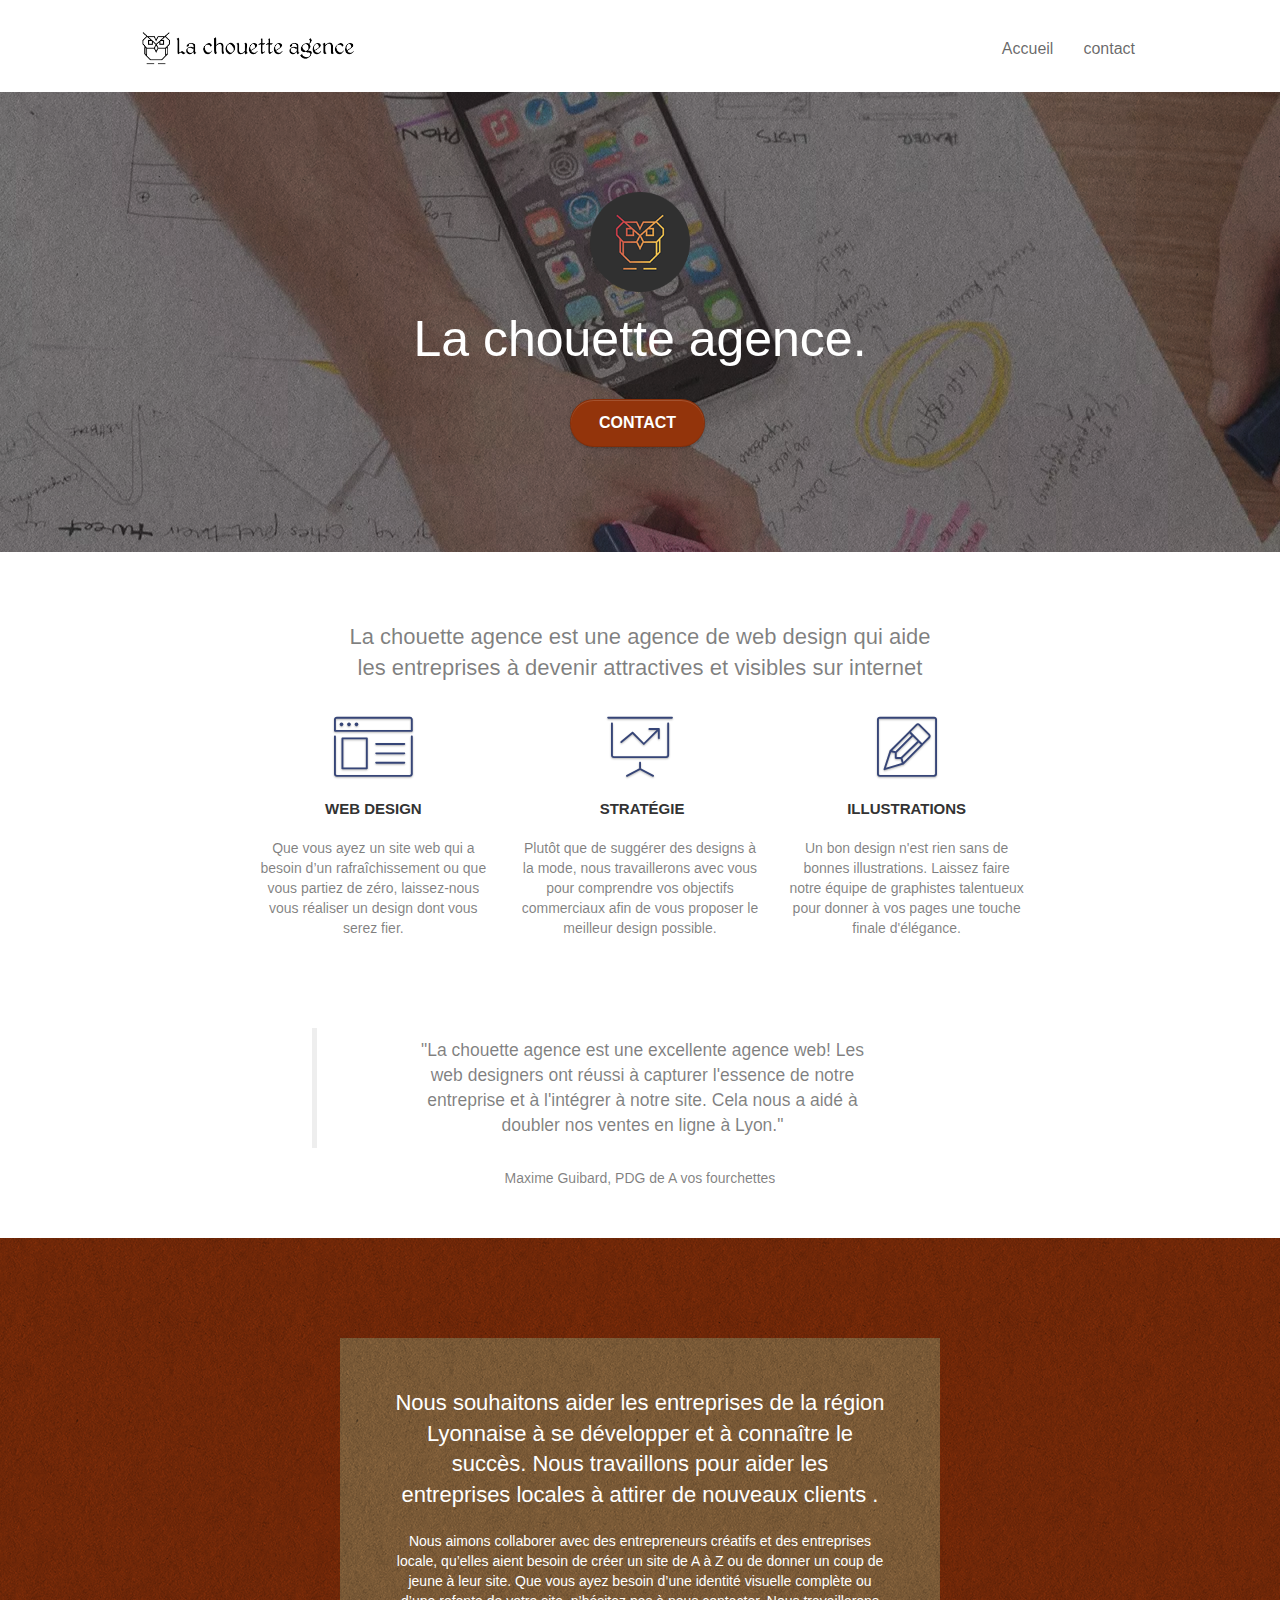
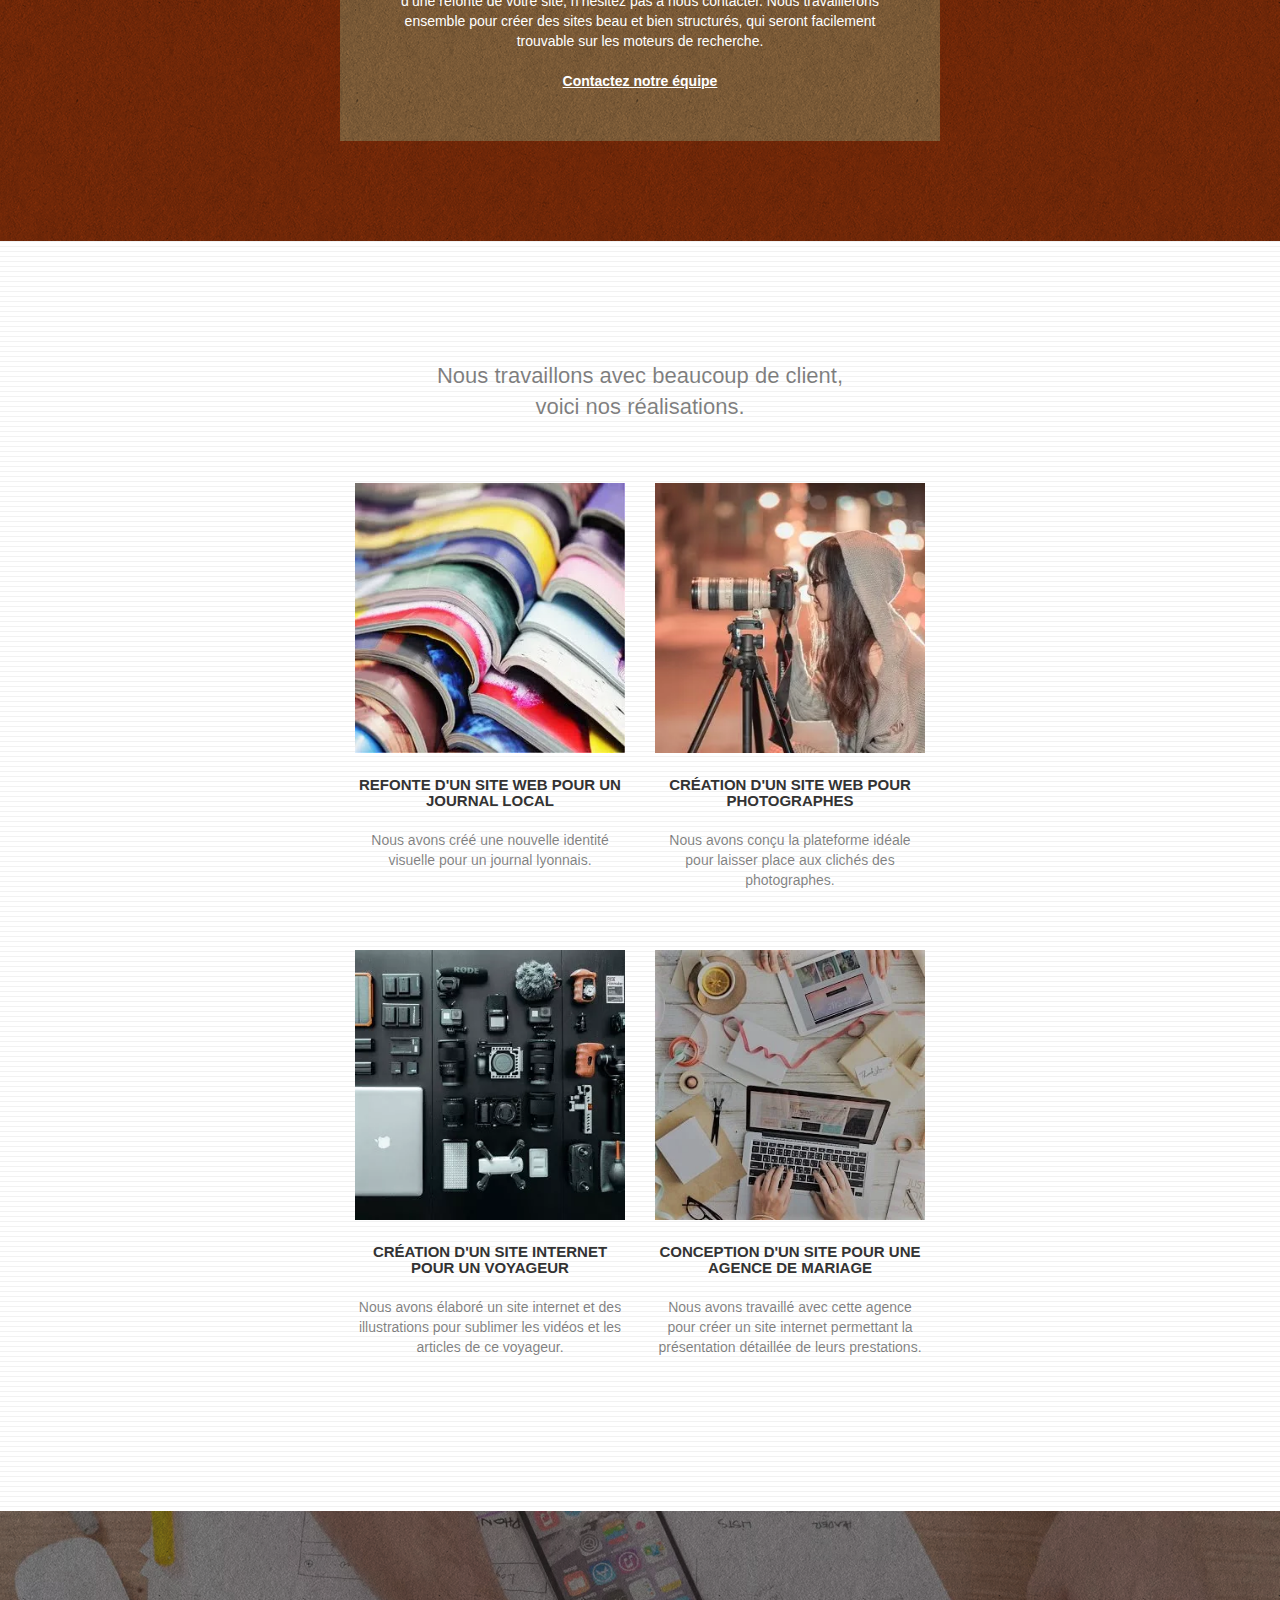
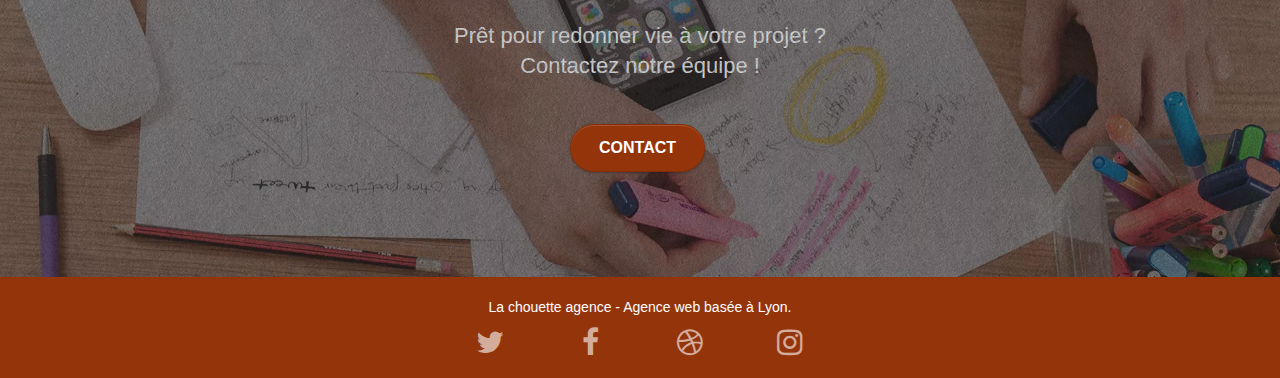
<file: index.html>
<!doctype html>
<html lang="fr">
<head>
    <meta charset="utf-8">
    <meta name="keywords" content="seo, google, site web, site internet, agence design Lyon, agence design, agence design,agence design,agence design,agence design,agence design,agence design,agence design,agence design">
	<meta name="description" content="La chouette agence est une agence de web design située à Lyon qui aide  les entreprises à devenir attractives et visibles sur internet">
    <meta name="viewport" content="width=device-width, initial-scale=1.0, viewport-fit=cover">
    <link rel="shortcut icon" type="image/png" href="favicon.jpg">
    
	<link rel="stylesheet" type="text/css" href="./css/bootstrap.css">
	<link rel="stylesheet" type="text/css" href="style.css">
	<link rel="stylesheet" type="text/css" href="./css/font-awesome.css">
	<link rel="stylesheet" type="text/css" href="./css/et-line.css">
	
    
	

    <title>Chouette agence</title>

    
<!-- Analytics -->
 
<!-- Analytics END -->
    
</head>
<body>
<!-- Principal conteneur -->
<div class="page-container">
    
<!-- bloc-0 -->
<div class="bloc bgc-white l-bloc " id="bloc-0">
	<div class="container bloc-sm">

		<nav class="navbar row">
			<div class="navbar-header">
				<a class="navbar-brand" href="index.html"><img src="img/la-chouette-agence.webp" alt="Icone La chouette agence Lyon web design web" height="40" /></a>
				<button id="nav-toggle" type="button" class="ui-navbar-toggle navbar-toggle" data-toggle="collapse" data-target=".navbar-1">
					<span class="sr-only">Toggle navigation</span><span class="icon-bar"></span><span class="icon-bar"></span><span class="icon-bar"></span>
				</button>
			</div>
			<div class="collapse navbar-collapse navbar-1 special-dropdown-nav">
				<ul class="site-navigation nav navbar-nav">
					<li>
						<a href="index.html">Accueil</a>
					</li>
					<li>
					</li>
					<li>
						<a href="contact.html">contact</a>
					</li>
				</ul>
			</div>
		</nav>
	</div>
</div>
<!-- bloc-0 END -->

<!-- bloc-1-presentation -->
<div class="bloc bgc-dark-slate-blue bg-banniere d-bloc bg-t-edge bloc-bg-texture texture-paper b-parallax" id="bloc-1-hero">
	<div class="container bloc-lg">
		<div class="row tight-width-whitespace">
			<div class="col-sm-12">
				<img src="img/logo.webp" class="center-block image-resize-mode" width="100" alt="Logo La chouette agence, agence web Lyon" />
				<h1 class="text-center hero-bloc-text tc-white ">
					La chouette agence.
				</h1>
				<div class="text-center">
					<a href="contact.html" class="btn btn-lg btn-clean btn-rd cta-hero btn-atomic-tangerine" id="cta-hero">Contact</a>
				</div>
			</div>
		</div>
	</div>
</div>
<!-- bloc-1-presentation END -->

<!-- bloc-2-services -->
<div class="bloc bgc-white l-bloc" id="bloc-2-services">
	<div class="container bloc-md">
		<div class="row">
			<div class="col-sm-12 text-center">
				<h2>La chouette agence est une agence de web design qui aide <br> les entreprises à devenir attractives et visibles sur internet</h2>
			</div>
		</div>
		<div class="row voffset-lg med-width-whitespace">
			<div class="col-sm-4">
				<div class="text-center">
					<span class="et-icon-browser sm-shadow icon-dark-slate-blue icons icon-lg"></span>
				</div>
				<h3 class="mg-md text-center">
					Web design
				</h3>
				<p class="text-center ">
					Que vous ayez un site web qui a besoin d&rsquo;un rafraîchissement ou que vous partiez de zéro, laissez-nous vous réaliser un design dont vous serez fier.
				</p>
			</div>
			<div class="col-sm-4">
				<div class="text-center">
					<span class="et-icon-presentation sm-shadow icon-dark-slate-blue icons icon-lg"></span>
				</div>
				<h3 class="mg-md text-center">
					&nbsp;Stratégie
				</h3>
				<p class="text-center ">
					Plutôt que de suggérer des designs à la mode, nous travaillerons avec vous pour comprendre vos objectifs commerciaux afin de vous proposer le meilleur design possible.<br>
				</p>
			</div>
			<div class="col-sm-4">
				<div class="text-center">
					<span class="et-icon-edit sm-shadow icon-dark-slate-blue icons icon-lg"></span>
				</div>
				<h3 class="mg-md text-center">
					Illustrations
				</h3>
				<p class="text-center ">
					Un bon design n'est rien sans de bonnes illustrations. Laissez faire notre équipe de graphistes talentueux pour donner à vos pages une touche finale d'élégance.
				</p>
			</div>
		</div>
		<div class="row voffset-lg voffset">
			<div class="col-xs-12 col-md-8 col-md-offset-2 text-center">
				<figure>
					<blockquote>
						<p class="quotez">
							"La chouette agence est une excellente agence web! Les <br> web designers ont réussi à capturer l'essence de notre <br>entreprise et à l'intégrer à notre site. Cela nous a aidé à <br>doubler nos ventes en ligne à Lyon."
						</p>
					</blockquote> 
					<figcaption>
						Maxime Guibard, PDG de A vos fourchettes
					</figcaption>
					</figure>
			

			</div>
		</div>
	</div>
</div>
<!-- bloc-2-services END -->

<!-- bloc-3-what-i-do -->
<div class="bloc tc-white bgc-atomic-tangerine bg-presentation d-bloc bloc-bg-texture texture-paper b-parallax" id="bloc-3-what-i-do">
	<div class="container bloc-lg">
		<div class="row tight-width-whitespace black-background">
			<div class="col-sm-12">
				<h2 class="mg-md text-center tc-white">
					Nous souhaitons aider les entreprises de la région Lyonnaise à se développer et à connaître le succès. Nous travaillons pour aider les entreprises locales à attirer de nouveaux clients .<br>
				</h2>
				<p class="text-center white">
					Nous aimons collaborer avec des entrepreneurs créatifs et des entreprises locale, qu’elles aient besoin de créer un site de A à Z ou de donner un coup de jeune à leur site. Que vous ayez besoin d’une identité visuelle complète ou d’une refonte de votre site, n’hésitez pas à nous contacter. Nous travaillerons ensemble pour créer des sites beau et bien structurés, qui seront facilement trouvable sur les moteurs de recherche. <br><br><a class="ltc-white bold-link" href="contact.html">Contactez notre équipe</a><br>
				</p>
			</div>
		</div>
	</div>
</div>
<!-- bloc-3-what-i-do END -->

<!-- bloc-4-portfolio -->
<div class="bloc bgc-white bg-lines-h2-bg bg-repeat l-bloc" id="bloc-4-portfolio">
	<div class="container bloc-lg">
		<div class="row">
			<div class="col-sm-12 text-center">
				<h2>
					Nous travaillons avec beaucoup de client, <br>voici nos réalisations.
				</h2>
				
			</div>
		</div>
		<div class="row tight-width-whitespace portfolio-row">
			<div class="col-sm-6">
				<a href="#" data-lightbox="img/1.webp" data-gallery-id="gallery-1" data-caption="Refonte d'un site web pour un journal local" data-frame="snapshot-lb"><img src="img/1.webp" alt=" Refonte site web journal par chouette agence web Lyon" class="img-responsive portfolio-thumb" /></a>
				<h3 class="mg-md text-center">
					Refonte d'un site web pour un journal local
				</h3>
				<p class="text-center">
					Nous avons créé une nouvelle identité visuelle pour un journal lyonnais.
				</p>
			</div>
			<div class="col-sm-6">
				<a href="#" data-lightbox="img/2.webp" data-gallery-id="gallery-1" data-caption="Création d'un site web pour photographes" data-frame="snapshot-lb"><img src="img/2.webp" class="img-responsive portfolio-thumb" alt="Création d'un site web pour photographes par chouette agence web Lyon" /></a>
				<h3 class="mg-md text-center">
					Création d'un site web pour photographes
				</h3>
				<p class="text-center">
					Nous avons conçu la plateforme idéale pour laisser place aux clichés des photographes.
				</p>
			</div>
		</div>
		<div class="row tight-width-whitespace portfolio-row">
			<div class="col-sm-6">
				<a href="#" data-lightbox="img/3.webp" data-gallery-id="gallery-1" data-caption="Création d'un site internet pour un voyageur" data-frame="snapshot-lb"><img src="img/3.webp" class="img-responsive portfolio-thumb" alt="Création d'un site web pour voyageur par chouette agence web Lyon"/></a>
				<h3 class="mg-md text-center">
					Création d'un site internet pour un voyageur
				</h3>
				<p class="text-center">
					Nous avons élaboré un site internet et des illustrations pour sublimer les vidéos et les articles de ce voyageur.
				</p>
			</div>
			<div class="col-sm-6">
				<a href="#" data-lightbox="img/4.webp" data-gallery-id="gallery-1" data-caption="Conception d'un site pour une agence de mariage" data-frame="snapshot-lb"><img src="img/4.webp" class="img-responsive portfolio-thumb" alt="Création d'un site web pour agence de mariage par chouette agence web Lyon" /></a>
				<h3 class="mg-md text-center">
					Conception d'un site pour une agence de mariage
				</h3>
				<p class="text-center">
					Nous avons travaillé avec cette agence pour créer un site internet permettant la présentation détaillée de leurs prestations.
				</p>
			</div>
		</div>
	</div>
</div>
<!-- bloc-4-portfolio END -->

<!-- bloc-5-cta -->
<div class="bloc bgc-dark-slate-blue bg-banniere d-bloc bloc-bg-texture texture-paper" id="bloc-5-cta">
	<div class="container bloc-lg">
		<div class="row">
			<h2 class="mg-md text-center tc-white">
				Prêt pour redonner vie à votre projet ?<br>Contactez notre équipe !
			</h2>
			<div class="col-sm-12 text-center">
				<a href="contact.html" class="btn btn-atomic-tangerine btn-clean btn-rd btn-lg cta-hero">Contact</a>
			</div>
		</div>
	</div>
</div>
<!-- bloc-5-cta END -->

<!-- Footer - bloc-8 -->
<div class="bloc bgc-atomic-tangerine d-bloc" id="bloc-8">
	<div class="container bloc-sm">
		<div class="row">
			<div class="col-sm-12">
				<p class="text-center white">
					La chouette agence - Agence web basée à Lyon.<br>
				</p>
				<div class="row row-no-gutters social">
					<div class="col-sm-3">
						<div class="text-center">
							<a class="social"><span class="fa fa-twitter icon-md"></span></a>
						</div>
					</div>
					<div class="col-sm-3">
						<div class="text-center">
							<a class="social"><span class="fa fa-facebook icon-md"></span></a>
						</div>
					</div>
					<div class="col-sm-3">
						<div class="text-center">
							<a class="social"><span class="fa fa-dribbble icon-md"></span></a>
						</div>
					</div>
					<div class="col-sm-3">
						<div class="text-center">
							<a class="social"><span class="fa fa-instagram icon-md"></span></a>
						</div>
					</div>
				</div>

			</div>
		</div>
	</div>
</div>
<!-- Footer - bloc-8 END -->

</div>
<!-- Principal conteneur END -->
    
<script src="./js/jquery-2.1.0.js"></script>
	<script src="./js/bootstrap.js"></script>
	<script src="./js/blocs.js"></script>
	<script src="./js/jquery.touchSwipe.js"></script>

</body>
</html>
</file>
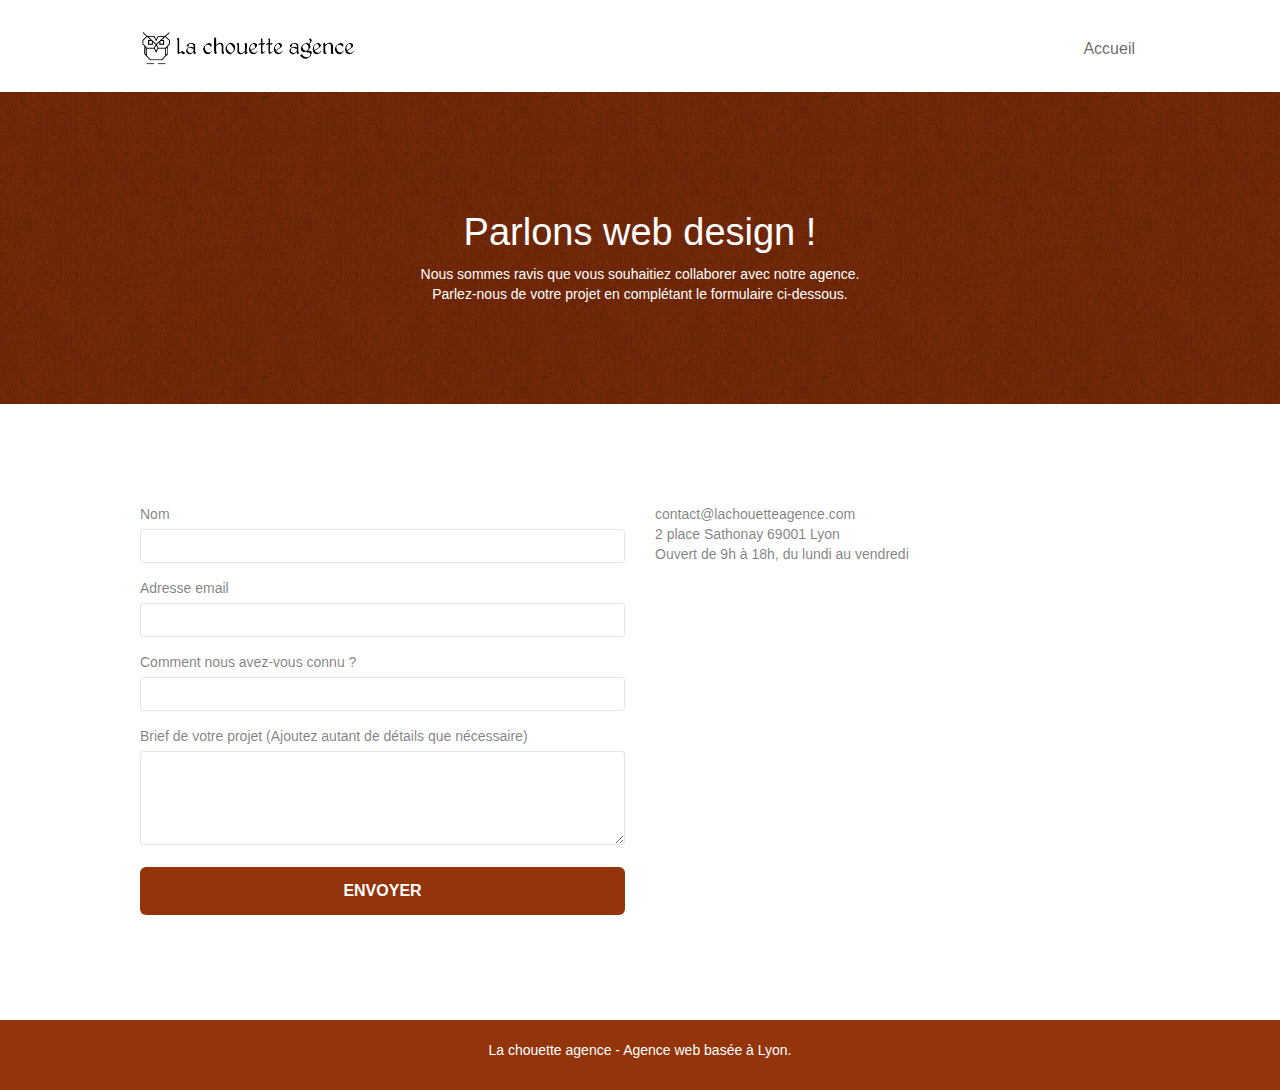
<file: contact.html>
<!doctype html>
<html lang="fr">
<head>
    <meta charset="utf-8">
    <meta name="keywords" content="">
	<meta name="description" content=" Nous contacter. La chouette agence est une agence de web design située à Lyon qui aide  les entreprises à devenir attractives et visibles sur internet">
    <meta name="viewport" content="width=device-width, initial-scale=1.0, viewport-fit=cover">
    <link rel="shortcut icon" type="image/png" href="favicon.jpg">
    
	<link rel="stylesheet" type="text/css" href="./css/bootstrap.css">
	<link rel="stylesheet" type="text/css" href="style.css">
	<link rel="stylesheet" type="text/css" href="./css/font-awesome.css">
	<link rel="stylesheet" type="text/css" href="./css/et-line.css">
	
    

    <title>Nous contacter</title>

    
<!-- Analytics -->
 
<!-- Analytics END -->
    
</head>
<body>
<!-- Principal conteneur -->
<div class="page-container">
    
<!-- bloc-0 -->
<div class="bloc bgc-white l-bloc " id="bloc-0">
	<div class="container bloc-sm">
		<nav class="navbar row">
			<div class="navbar-header">
				<a class="navbar-brand" href="index.html"><img src="img/la-chouette-agence.png" alt="Icone La chouette agence Lyon web design web" height="40" /></a>
				<button id="nav-toggle" type="button" class="ui-navbar-toggle navbar-toggle" data-toggle="collapse" data-target=".navbar-1">
					<span class="sr-only">Toggle navigation</span><span class="icon-bar"></span><span class="icon-bar"></span><span class="icon-bar"></span>
				</button>
			</div>
			<div class="collapse navbar-collapse navbar-1 special-dropdown-nav">
				<ul class="site-navigation nav navbar-nav">
					<li>
						<a href="index.html">Accueil</a>
					</li>
				</ul>
			</div>
		</nav>
	</div>
</div>
<!-- bloc-0 END -->

<!-- bloc-6 -->
<div class="bloc bg-dots-bg bg-repeat bgc-atomic-tangerine d-bloc bloc-bg-texture texture-paper" id="bloc-6">
	<div class="container bloc-lg">
		<div class="row">
			<div class="col-sm-12">
				<h1 class="text-center hero-bloc-text tc-white">
					Parlons web design !
				</h1>
				<p class="text-center mg-lg tc-white tight-width-whitespace">
					Nous sommes ravis que vous souhaitiez collaborer avec notre agence.<br>
					Parlez-nous de votre projet en complétant le formulaire ci-dessous.
				</p>
			</div>
		</div>
	</div>
</div>
<!-- bloc-6 END -->

<!-- bloc-7 -->
<div class="bloc bgc-white l-bloc" id="bloc-7">
	<div class="container bloc-lg">
		<div class="row">
			<div class="col-sm-6">
				<form id="form_1" >
					<div class="form-group">
						<label>
							Nom
						</label>
						<input id="name" class="form-control" required />
					</div>
					<div class="form-group">
						<label>
							Adresse email
						</label>
						<input id="email" class="form-control" type="email" required />
					</div>
					<div class="form-group">
						<label>
							Comment nous avez-vous connu ?
						</label>
						<input class="form-control" type="text" required id="input_504" />
					</div>
					<div class="form-group">
						<label>
							Brief de votre projet (Ajoutez autant de détails que nécessaire)<br>
						</label><textarea id="message" class="form-control" rows="4" cols="50" required></textarea>
					</div> 
					<button class="bloc-button btn btn-lg btn-block cta-hero btn-atomic-tangerine" type="submit">
						Envoyer
					</button>
				</form>
			</div>
			<div class="col-sm-6">
				<p>
					contact@lachouetteagence.com<br>2 place Sathonay 69001 Lyon<br>Ouvert de 9h à 18h, du lundi au vendredi<br>
				</p>
			</div>
		</div>
	</div>
</div>
<!-- bloc-7 END -->

<!-- ScrollToTop Button -->
<a class="bloc-button btn btn-d scrollToTop" onclick="scrollToTarget('1')"><span class="fa fa-chevron-up"></span></a>
<!-- ScrollToTop Button END-->


<!-- Footer - bloc-8 -->
<div class="bloc bgc-atomic-tangerine d-bloc" id="bloc-8">
	<div class="container bloc-sm">
		<div class="row">
			<div class="col-sm-12">
				<p class="text-center white">
					La chouette agence - Agence web basée à Lyon.<br>
				</p>
			</div>
		</div>
	</div>
</div>
<!-- Footer - bloc-8 END -->

</div>
<!-- Principal conteneur END -->
<script src="./js/jquery-2.1.0.js"></script>
<script src="./js/bootstrap.js"></script>
<script src="./js/blocs.js"></script>
<script src="./js/jqBootstrapValidation.js"></script>
<script src="./js/formHandler.js"></script>

</body>
</html>
</file>
<file: style.css>
body {
    margin: 0;
    padding: 0;
    background: #FFF;
    overflow-x: hidden;
    -webkit-font-smoothing: antialiased;
    -moz-osx-font-smoothing: grayscale;
}

.titro 

{
    color: #fcf8e3;
}
a,
button {
    transition: all .3s ease-in-out;
    outline: none!important;
}

a:hover {
    text-decoration: none;
    cursor: pointer;
}

#page-loading-blocs-notifaction {
    position: fixed;
    top: 0;
    bottom: 0;
    width: 100%;
    z-index: 100000;
    background: #FFFFFF url("img/pageload-spinner.gif") no-repeat center center;
}

.bloc {
    width: 100%;
    clear: both;
    background: 50% 50% no-repeat;
    padding: 0 50px;
    -webkit-background-size: cover;
    -moz-background-size: cover;
    -o-background-size: cover;
    background-size: cover;
    position: relative;
}

.bloc .container {
    padding-left: 0;
    padding-right: 0;
}

.bloc-lg {
    padding: 100px 50px;
}

.bloc-md {
    padding: 50px;
}

.bloc-sm {
    padding: 20px 50px;
}

.bg-center,
.bg-l-edge,
.bg-r-edge,
.bg-t-edge,
.bg-b-edge,
.bg-tl-edge,
.bg-bl-edge,
.bg-tr-edge,
.bg-br-edge,
.bg-repeat {
    -webkit-background-size: auto!important;
    -moz-background-size: auto!important;
    -o-background-size: auto!important;
    background-size: auto!important;
}

.bg-repeat {
    background: repeat;
}

.bg-t-edge {
    background: top no-repeat;
}

.bloc-bg-texture::before {
    content: "";
    background-size: 2px 2px;
    position: absolute;
    top: 0;
    bottom: 0;
    left: 0;
    right: 0;
}

.texture-paper::before {
   background: url("img/texture-paper.webp");
    background-size: 280px 280px;
}

.b-parallax {
    background-attachment: fixed;
}

.d-bloc {
    color: rgba(255, 255, 255, .7);
}

.d-bloc button:hover {
    color: rgba(255, 255, 255, .9);
}

.d-bloc .icon-round,
.d-bloc .icon-square,
.d-bloc .icon-rounded,
.d-bloc .icon-semi-rounded-a,
.d-bloc .icon-semi-rounded-b {
    border-color: rgba(255, 255, 255, .9);
}

.d-bloc .divider-h span {
    border-color: rgba(255, 255, 255, .2);
}

.d-bloc .a-btn,
.d-bloc .navbar a,
.d-bloc .navbar-brand,
.d-bloc a .icon-sm,
.d-bloc a .icon-md,
.d-bloc a .icon-lg,
.d-bloc a .icon-xl,
.d-bloc h1 a,
.d-bloc h2 a,
.d-bloc h3 a,
.d-bloc h4 a,
.d-bloc h5 a,
.d-bloc h6 a,
.d-bloc p a {
    color: rgba(255, 255, 255, .6);
}

.d-bloc .a-btn:hover,
.d-bloc .navbar a:hover,
.d-bloc .navbar-brand:hover,
.d-bloc a:hover .icon-sm,
.d-bloc a:hover .icon-md,
.d-bloc a:hover .icon-lg,
.d-bloc a:hover .icon-xl,
.d-bloc h1 a:hover,
.d-bloc h2 a:hover,
.d-bloc h3 a:hover,
.d-bloc h4 a:hover,
.d-bloc h5 a:hover,
.d-bloc h6 a:hover,
.d-bloc p a:hover {
    color: rgba(255, 255, 255, 1);
}

.d-bloc .navbar-toggle .icon-bar {
    background: rgba(255, 255, 255, 1);
}

.d-bloc .btn-wire,
.d-bloc .btn-wire:hover {
    color: rgba(255, 255, 255, 1);
    border-color: rgba(255, 255, 255, 1);
}

.d-bloc .panel {
    color: rgba(0, 0, 0, .5);
}

.d-bloc .panel button:hover {
    color: rgba(0, 0, 0, .7);
}

.d-bloc .panel icon {
    border-color: rgba(0, 0, 0, .7);
}

.d-bloc .panel .divider-h span {
    border-color: rgba(0, 0, 0, .1);
}

.d-bloc .panel .a-btn {
    color: rgba(0, 0, 0, .6);
}

.d-bloc .panel .a-btn:hover {
    color: rgba(0, 0, 0, 1);
}

.d-bloc .panel .btn-wire,
.d-bloc .panel .btn-wire:hover {
    color: rgba(0, 0, 0, .7);
    border-color: rgba(0, 0, 0, .3);
}

.d-bloc .panel,
.l-bloc {
    color: rgba(0, 0, 0, .5);
}

.d-bloc .panel button:hover,
.l-bloc button:hover {
    color: rgba(0, 0, 0, .7);
}

.l-bloc .icon-round,
.l-bloc .icon-square,
.l-bloc .icon-rounded,
.l-bloc .icon-semi-rounded-a,
.l-bloc .icon-semi-rounded-b {
    border-color: rgba(0, 0, 0, .7);
}

.d-bloc .panel .divider-h span,
.l-bloc .divider-h span {
    border-color: rgba(0, 0, 0, .1);
}

.d-bloc .panel .a-btn,
.l-bloc .a-btn,
.l-bloc .navbar a,
.l-bloc .navbar-brand,
.l-bloc a .icon-sm,
.l-bloc a .icon-md,
.l-bloc a .icon-lg,
.l-bloc a .icon-xl,
.l-bloc h1 a,
.l-bloc h2 a,
.l-bloc h3 a,
.l-bloc h4 a,
.l-bloc h5 a,
.l-bloc h6 a,
.l-bloc p a {
    color: rgba(0, 0, 0, .6);
}

.d-bloc .panel .a-btn:hover,
.l-bloc .a-btn:hover,
.l-bloc .navbar a:hover,
.l-bloc .navbar-brand:hover,
.l-bloc a:hover .icon-sm,
.l-bloc a:hover .icon-md,
.l-bloc a:hover .icon-lg,
.l-bloc a:hover .icon-xl,
.l-bloc h1 a:hover,
.l-bloc h2 a:hover,
.l-bloc h3 a:hover,
.l-bloc h4 a:hover,
.l-bloc h5 a:hover,
.l-bloc h6 a:hover,
.l-bloc p a:hover {
    color: rgba(0, 0, 0, 1);
}

.l-bloc .navbar-toggle .icon-bar {
    color: rgba(0, 0, 0, .6);
}

.d-bloc .panel .btn-wire,
.d-bloc .panel .btn-wire:hover,
.l-bloc .btn-wire,
.l-bloc .btn-wire:hover {
    color: rgba(0, 0, 0, .7);
    border-color: rgba(0, 0, 0, .3);
}

.voffset {
    margin-top: 30px;
}

.voffset-lg {
    margin-top: 80px;
}

.row-no-gutters {
    margin-right: 0;
    margin-left: 0;
}

.row.row-no-gutters > [class^="col-"],
.row.row-no-gutters > [class*=" col-"] {
    padding-right: 0;
    padding-left: 0;
}

#bloc-1-hero h1 {
    font-size: 50px;
}

.navbar {
    margin-bottom: 0;
    z-index: 1;
}

.navbar-brand {
    height: auto;
    padding: 3px 15px;
    font-size: 25px;
    font-weight: normal;
    font-weight: 600;
    line-height: 44px;
}

.navbar-brand img {
    max-height: 200px;
    margin: 0 5px 0 0;
    display: inline;
}

.navbar-brand img[src$=svg] {
    min-width: 100px;
}

.nav-center .navbar-brand img {
    margin: 0;
}

.navbar .nav {
    padding-top: 2px;
    margin-right: -16px;
    float: right;
    z-index: 1;
}

.nav > li {
    float: left;
    margin-top: 4px;
    font-size: 16px;
}

.navbar-nav .open .dropdown-menu > li > a {
    text-align: inherit;
}

.nav > li a:hover,
.nav > li a:focus {
    background: transparent;
}

.navbar-toggle {
    margin: 10px 10px 0 0;
    border: 0px;
}

.navbar-toggle:hover {
    background: transparent!important;
}

.navbar-toggle .icon-bar {
    background-color: rgba(0, 0, 0, .5);
    width: 26px;
}

.nav-invert .navbar .nav {
    float: left;
}

.nav-invert .navbar-header,
.nav-invert .navbar-brand {
    float: right;
    position: relative;
    z-index: 2;
}

@media (min-width: 768px) {
    .site-navigation {
        position: absolute;
        top: 50%;
        right: 20px;
        transform: translate(0, -50%);
        -webkit-transform: translateY(-50%);
    }
    .nav > li .dropdown-menu a,
    .nav > li .dropdown-menu a:hover {
        color: #484848;
    }
    .nav-invert .site-navigation {
        left: 0;
        right: 0;
    }
    .nav-center {
        text-align: center;
    }
    .nav-center .navbar-header {
        width: 100%;
    }
    .nav-center .navbar-header,
    .nav-center .navbar-brand,
    .nav-center .nav > li {
        float: none;
        display: inline-block;
    }
    .nav-center .site-navigation {
        position: relative;
        width: 100%;
        right: 0;
        margin-right: 0px;
        margin-top: 20px;
    }
    .nav-center.mini-nav .navbar-toggle {
        float: none;
        margin: 10px auto 0;
    }
}

.nav > li > .dropdown a {
    background: none!important;
    display: block;
    padding: 14px 15px;
}

nav .caret {
    margin: 0 5px;
}

.dropdown-menu .dropdown-menu {
    top: -8px;
    left: 100%;
}

.dropdown-menu .dropmenu-flow-right {
    top: 100%;
    left: 0;
    margin-left: -1px;
    border-top-left-radius: 0;
    border-top-right-radius: 0;
}

.dropdown-menu .dropdown span {
    border: 4px solid black;
    border-top-color: transparent;
    border-right-color: transparent;
    border-bottom-color: transparent;
    margin: 6px -5px 0 0!important;
    float: right;
}

.mg-md {
    margin-top: 10px;
    margin-bottom: 20px;
}

.mg-lg {
    margin-top: 10px;
    margin-bottom: 40px;
}

.btn {
    margin: 0 5px 5px 0;
}

.btn.pull-right {
    margin: 0 0 5px 5px;
}

.btn-d,
.btn-d:hover,
.btn-d:focus {
    color: #FFF;
    background: rgba(0, 0, 0, .3);
}

button {
    outline: none!important;
}

.btn-rd {
    border-radius: 40px;
}

.btn-clean {
    border: 1px solid rgba(0, 0, 0, .08);
    border-bottom-color: rgba(0, 0, 0, .1);
    text-shadow: 0 1px 0 rgba(0, 0, 1, .1);
    box-shadow: 0 1px 3px rgba(0, 0, 1, .25), inset 0 1px 0 0 rgba(255, 255, 255, .15);
}

.icon-md {
    font-size: 30px!important;
}

.icon-lg {
    font-size: 60px!important;
}

.sm-shadow {
    text-shadow: 0 1px 2px rgba(0, 0, 0, .3);
}

.panel-sq,
.panel-sq .panel-heading,
.panel-sq .panel-footer {
    border-radius: 0;
}

.panel-rd {
    border-radius: 30px;
}

.panel-rd .panel-heading {
    border-radius: 29px 29px 0 0;
}

.panel-rd .panel-footer {
    border-radius: 0 0 29px 29px;
}

.form-control {
    border-color: rgba(0, 0, 0, .1);
    box-shadow: none;
}

.scrollToTop {
    width: 40px;
    height: 40px;
    position: fixed;
    bottom: 20px;
    right: 20px;
    opacity: 0;
    z-index: 500;
    transition: all .3s ease-in-out;
}

.scrollToTop span {
    margin-top: 6px;
}

.showScrollTop {
    font-size: 14px;
    opacity: 1;
}

a[data-lightbox] {
    position: relative;
    display: block;
    text-align: center;
}

a[data-lightbox]:hover::before {
    content: "+";
    font-family: "HelveticaNeue-Light", "Helvetica Neue Light", "Helvetica Neue", Helvetica, Arial;
    font-size: 32px;
    width: 50px;
    height: 50px;
    margin-left: -25px;
    border-radius: 50%;
    background: rgba(0, 0, 0, .6);
    color: #FFF;
    font-weight: 100;
    z-index: 1;
    position: absolute;
    top: 50%;
    transform: translateY(-50%);
    -webkit-transform: translateY(-50%);
}

a[data-lightbox]:hover img {
    opacity: 0.6;
    -webkit-animation-fill-mode: none;
    animation-fill-mode: none;
}

#lightbox-modal {
    display: flex;
    align-items: center;
}

#lightbox-modal .modal-dialog {
    width: 90%;
    max-width: 900px;
    margin: 0 auto 0;
}

#lightbox-modal .modal-dialog img {
    max-height: 90vh;
    margin: 0 auto;
}

.lightbox-caption {
    padding: 20px;
    color: #FFF;
    background: rgba(0, 0, 0, .5);
    position: absolute;
    left: 15px;
    right: 15px;
    bottom: 5px;
}

.close-lightbox {
    color: #FFF;
    font-size: 30px;
    position: absolute;
    top: 20px;
    right: 20px;
    z-index: 20;
    background: rgba(0, 0, 0, .5);
    border: none;
    line-height: 30px;
    padding: 0 9px 5px;
    opacity: 0.3;
}

.close-lightbox:hover,
.next-lightbox:hover,
.prev-lightbox:hover {
    opacity: 1.0;
    color: #FFF;
}

.next-lightbox,
.prev-lightbox {
    font-size: 20px;
    color: rgba(255, 255, 255, .9);
    background: rgba(0, 0, 0, .5);
    transition: all .2s ease-in-out;
    position: absolute;
    top: 45%;
    z-index: 1;
    opacity: 0.4;
}

.next-lightbox {
    padding: 6px 8px 1px 13px;
    right: 25px;
}

.prev-lightbox {
    padding: 6px 13px 1px 10px;
    left: 25px;
}

.snapshot-lb .modal-body {
    padding-bottom: 45px;
}

.snapshot-lb .lightbox-caption {
    padding: 0;
    color: rgba(0, 0, 0, .5);
    background: none;
}

h1,
h2,
h3,
h4,
h5,
h6,
p,
label,
.btn,
a {
    font-family: "helvetica";
    font-weight: 400;
  
}

h1 {

  color: white;
}
.container {
    max-width: 1000px;
}

.hero-bloc-text {
    font-size: 38px;
}

.hero-bloc-text-sub {
    font-size: 36px;
}

.statement-bloc-text {
    line-height: 26px;
    font-style: italic;
    font-size: 20px;
    text-align: center;
    font-weight: lighter;
    max-width: 520px;
    margin: auto auto auto auto;
}


.tight-width-whitespace {
    max-width: 600px;
    margin: auto auto auto auto;
}

.h1 {
    font-size: 20px;
    font-family: "Open Sans";
}

.cta-hero {
    margin-top: 22px;
    color: #FFFFFF!important;
    text-transform: uppercase;
    padding: 12px 28px 12px 28px;
    font-size: 16px;
    font-weight: 700;
}

.social {
    max-width: 400px;
    margin: auto auto auto auto;
}

h2 {
    font-size: 22px;
    line-height: 1.4em;
}

h3 {
    font-size: 15px;
    text-transform: uppercase;
    font-weight: 700;
    color: #333333!important;
}

.med-width-whitespace {
    max-width: 800px;
    margin: auto auto auto auto;
    box-shadow: 0px 0px 0px #000000;
}

h1 {
    color: white!important;
}

h4 {
    color: #333333!important;
}

.icons {
    margin-bottom: 14px;
    margin-top: 24px;
}

.white {
    color: #FFFFFF!important;
}

.portfolio-thumb {
    margin-bottom: 24px;
}

.portfolio-row {
    margin-bottom: 44px;
    margin-top: 50px;
}

.avatar {
    box-shadow: 0px 4px 9px rgba(0, 0, 0, 0.3);
}

.black-background {
    background-color: rgba(165, 147, 99, 0.7);
    padding: 40px 40px 40px 40px;
}

.bold-link {
    font-weight: 900;
    text-decoration: underline!important;
}

.bgc-white {
    background-color: #FFFFFF;
}
/*
.bgc-dark-slate-blue {
    background-color: #364577;
}*/

.bgc-atomic-tangerine {
   /* background-color: #F3976C;*/
    background-color: #93340B;
}

.tc-white {
   color: white;
    
}

.btn-atomic-tangerine {
    background: #93340B;
    color: #FFFFFF!important;
}

.btn-atomic-tangerine:hover {
    background: #c27956!important;
    color: #FFFFFF!important;
}

.ltc-white {
    color: #FFFFFF!important;
}

.ltc-white:hover {
    color: #cccccc!important;
}

.ltc-atomic-tangerine {
    color: #F3976C!important;
}

.ltc-atomic-tangerine:hover {
    color: #c27956!important;
}

.icon-dark-slate-blue {
    color: #364577!important;
    border-color: #364577!important;
}

.bg-dots-bg {
    background-image: url("img/dots-bg.webp");
}

.bg-lines-h2-bg {
    background-image: url("img/lines-h2-bg.webp");
}

.bg-banniere {
    background-image: url("img/la-chouette-agence-banniere.webp");
}

.bg-presentation {
    background-image: url("img/image-de-presentation.webp");
}

@media (max-width: 1024px) {
    .bloc {
        padding-left: 20px;
        padding-right: 20px;
    }
    .bloc.full-width-bloc,
    .bloc-tile-2.full-width-bloc .container,
    .bloc-tile-3.full-width-bloc .container,
    .bloc-tile-4.full-width-bloc .container {
        padding-left: 0;
        padding-right: 0;
    }
}

@media (max-width: 992px) and (min-width: 768px) {
    .navbar .nav {
        max-width: 80%
    }
    .nav-center.navbar .nav {
        max-width: 100%
    }
}

@media only screen and (min-width: 768px) and (max-width: 1024px) and (orientation: landscape) {
    .b-parallax { 
        background-attachment: scroll;
    }
}

@media only screen and (min-width: 1024px) and (max-width: 1366px) and (-webkit-min-device-pixel-ratio: 1.5) {
    .b-parallax {
        background-attachment: scroll;
    }
}

@media (max-width: 991px) {
    .container {
        width: 100%;
    }
    .b-parallax {
        background-attachment: scroll;
    }
    .page-container,
    #hero-bloc {
        overflow-x: hidden;
        position: relative;
    }
    .bloc {
       
    }
    .bloc-group,
    .bloc-group .bloc {
        display: block;
        width: 100%;
    }
    .bloc-fill-screen .fill-bloc-top-edge,
    .bloc-fill-screen .fill-bloc-bottom-edge {
        padding: 0 20px;
      
    }
}

@media (max-width: 767px) {
    .page-container {
        overflow-x: hidden;
        position: relative;
    }
    h1,
    h2,
    h3,
    h4,
    h5,
    h6,
    p,
    #disqus_thread {
        padding-left: 10px!important;
        padding-right: 10px!important;
    }
    .b-parallax {
        background-attachment: scroll;
    }
    .navbar .nav {
        padding-top: 0;
        border-top: 1px solid rgba(0, 0, 0, .2);
        float: none!important;
    }
    .navbar.row {
        margin-left: 0;
        margin-right: 0;
    }
    .site-navigation {
        position: inherit;
        transform: none;
        -webkit-transform: none;
        -ms-transform: none;
    }
    .nav > li {
        margin-top: 0;
        border-bottom: 1px solid rgba(0, 0, 0, .1);
        background: rgba(0, 0, 0, .05);
        text-align: left;
        padding-left: 15px;
        width: 100%;
    }
    .nav > li:hover {
        background: rgba(0, 0, 0, .08);
    }
    .dropdown .dropdown a .caret {
        float: none;
        margin: 5px 0 0 10px!important;
        border: 4px solid black;
        border-bottom-color: transparent;
        border-right-color: transparent;
        border-left-color: transparent;
    }
    #hero-bloc .navbar .nav {
        background: rgba(0, 0, 0, .8);
    }
    #hero-bloc .navbar .nav a {
        color: rgba(255, 255, 255, .6);
    }
    .hero {
        padding: 50px 0;
    }
    .hero-nav {
        left: -1px;
        right: -1px;
    }
    .navbar-collapse {
        padding: 0;
        overflow-x: hidden;
        -webkit-box-shadow: none;
        box-shadow: none;
    }
    .navbar-brand img {
        max-height: 40px;
        width: auto;
    }
    .nav-invert .navbar-header {
        float: none;
        width: 100%;
    }
    .nav-invert .navbar-toggle {
        float: left;
        margin-left: 10px;
    }
    .bloc {
        padding-left: 0;
        padding-right: 0;
    }
    .bloc-xxl,
    .bloc-xl,
    .bloc-lg {
        padding: 40px 0;
    }
    .bloc-sm,
    .bloc-md {
        padding-left: 0;
        padding-right: 0;
    }
    .bloc-tile-2 .container,
    .bloc-tile-3 .container,
    .bloc-tile-4 .container,
    .bloc-fill-screen .fill-bloc-top-edge,
    .bloc-fill-screen .fill-bloc-bottom-edge {
        padding-left: 0;
        padding-right: 0;
    }
    .a-block {
        padding: 0 10px;
    }
    .btn-dwn {
        display: none;
    }
    .voffset {
        margin-top: 5px;
    }
    .voffset-md {
        margin-top: 20px;
    }
    .voffset-lg {
        margin-top: 30px;
    }
    form {
        padding: 5px;
    }
    .close-lightbox {
        display: inline-block;
    }
    .blocsapp-device-iphone5 {
        background-size: 216px 425px;
        padding-top: 60px;
        width: 216px;
        height: 425px;
    }
    .blocsapp-device-iphone5 img {
        width: 180px;
        height: 320px;
    }
}

@media (max-width: 400px) {
    .bloc {
        padding-left: 0;
        padding-right: 0;
    }
}

@media (max-width: 767px) {
    .bloc-mob-center-text {
        text-align: center;
    }
}
</file>
<file: css/et-line.css>
@font-face {
    font-family: et-line;
    src: url(../fonts/et-line.eot);
    src: url(../fonts/et-line.eot?#iefix) format('embedded-opentype'), url(../fonts/et-line.woff) format('woff'), url(../fonts/et-line.ttf) format('truetype'), url(../fonts/et-line.svg#et-line) format('svg');
    font-weight: 400;
    font-style: normal
}

.et-icon-adjustments,
.et-icon-alarmclock,
.et-icon-anchor,
.et-icon-aperture,
.et-icon-attachment,
.et-icon-bargraph,
.et-icon-basket,
.et-icon-beaker,
.et-icon-bike,
.et-icon-book-open,
.et-icon-briefcase,
.et-icon-browser,
.et-icon-calendar,
.et-icon-camera,
.et-icon-caution,
.et-icon-chat,
.et-icon-circle-compass,
.et-icon-clipboard,
.et-icon-clock,
.et-icon-cloud,
.et-icon-compass,
.et-icon-desktop,
.et-icon-dial,
.et-icon-document,
.et-icon-documents,
.et-icon-download,
.et-icon-dribbble,
.et-icon-edit,
.et-icon-envelope,
.et-icon-expand,
.et-icon-facebook,
.et-icon-flag,
.et-icon-focus,
.et-icon-gears,
.et-icon-genius,
.et-icon-gift,
.et-icon-global,
.et-icon-globe,
.et-icon-googleplus,
.et-icon-grid,
.et-icon-happy,
.et-icon-hazardous,
.et-icon-heart,
.et-icon-hotairballoon,
.et-icon-hourglass,
.et-icon-key,
.et-icon-laptop,
.et-icon-layers,
.et-icon-lifesaver,
.et-icon-lightbulb,
.et-icon-linegraph,
.et-icon-linkedin,
.et-icon-lock,
.et-icon-magnifying-glass,
.et-icon-map,
.et-icon-map-pin,
.et-icon-megaphone,
.et-icon-mic,
.et-icon-mobile,
.et-icon-newspaper,
.et-icon-notebook,
.et-icon-paintbrush,
.et-icon-paperclip,
.et-icon-pencil,
.et-icon-phone,
.et-icon-picture,
.et-icon-pictures,
.et-icon-piechart,
.et-icon-presentation,
.et-icon-pricetags,
.et-icon-printer,
.et-icon-profile-female,
.et-icon-profile-male,
.et-icon-puzzle,
.et-icon-quote,
.et-icon-recycle,
.et-icon-refresh,
.et-icon-ribbon,
.et-icon-rss,
.et-icon-sad,
.et-icon-scissors,
.et-icon-scope,
.et-icon-search,
.et-icon-shield,
.et-icon-speedometer,
.et-icon-strategy,
.et-icon-streetsign,
.et-icon-tablet,
.et-icon-target,
.et-icon-telescope,
.et-icon-toolbox,
.et-icon-tools,
.et-icon-tools-2,
.et-icon-trophy,
.et-icon-tumblr,
.et-icon-twitter,
.et-icon-upload,
.et-icon-video,
.et-icon-wallet,
.et-icon-wine {
    font-family: et-line;
    speak: none;
    font-style: normal;
    font-weight: 400;
    font-variant: normal;
    text-transform: none;
    line-height: 1;
    -webkit-font-smoothing: antialiased;
    -moz-osx-font-smoothing: grayscale;
    display: inline-block
}

.et-icon-mobile:before {
    content: "\e000"
}

.et-icon-laptop:before {
    content: "\e001"
}

.et-icon-desktop:before {
    content: "\e002"
}

.et-icon-tablet:before {
    content: "\e003"
}

.et-icon-phone:before {
    content: "\e004"
}

.et-icon-document:before {
    content: "\e005"
}

.et-icon-documents:before {
    content: "\e006"
}

.et-icon-search:before {
    content: "\e007"
}

.et-icon-clipboard:before {
    content: "\e008"
}

.et-icon-newspaper:before {
    content: "\e009"
}

.et-icon-notebook:before {
    content: "\e00a"
}

.et-icon-book-open:before {
    content: "\e00b"
}

.et-icon-browser:before {
    content: "\e00c"
}

.et-icon-calendar:before {
    content: "\e00d"
}

.et-icon-presentation:before {
    content: "\e00e"
}

.et-icon-picture:before {
    content: "\e00f"
}

.et-icon-pictures:before {
    content: "\e010"
}

.et-icon-video:before {
    content: "\e011"
}

.et-icon-camera:before {
    content: "\e012"
}

.et-icon-printer:before {
    content: "\e013"
}

.et-icon-toolbox:before {
    content: "\e014"
}

.et-icon-briefcase:before {
    content: "\e015"
}

.et-icon-wallet:before {
    content: "\e016"
}

.et-icon-gift:before {
    content: "\e017"
}

.et-icon-bargraph:before {
    content: "\e018"
}

.et-icon-grid:before {
    content: "\e019"
}

.et-icon-expand:before {
    content: "\e01a"
}

.et-icon-focus:before {
    content: "\e01b"
}

.et-icon-edit:before {
    content: "\e01c"
}

.et-icon-adjustments:before {
    content: "\e01d"
}

.et-icon-ribbon:before {
    content: "\e01e"
}

.et-icon-hourglass:before {
    content: "\e01f"
}

.et-icon-lock:before {
    content: "\e020"
}

.et-icon-megaphone:before {
    content: "\e021"
}

.et-icon-shield:before {
    content: "\e022"
}

.et-icon-trophy:before {
    content: "\e023"
}

.et-icon-flag:before {
    content: "\e024"
}

.et-icon-map:before {
    content: "\e025"
}

.et-icon-puzzle:before {
    content: "\e026"
}

.et-icon-basket:before {
    content: "\e027"
}

.et-icon-envelope:before {
    content: "\e028"
}

.et-icon-streetsign:before {
    content: "\e029"
}

.et-icon-telescope:before {
    content: "\e02a"
}

.et-icon-gears:before {
    content: "\e02b"
}

.et-icon-key:before {
    content: "\e02c"
}

.et-icon-paperclip:before {
    content: "\e02d"
}

.et-icon-attachment:before {
    content: "\e02e"
}

.et-icon-pricetags:before {
    content: "\e02f"
}

.et-icon-lightbulb:before {
    content: "\e030"
}

.et-icon-layers:before {
    content: "\e031"
}

.et-icon-pencil:before {
    content: "\e032"
}

.et-icon-tools:before {
    content: "\e033"
}

.et-icon-tools-2:before {
    content: "\e034"
}

.et-icon-scissors:before {
    content: "\e035"
}

.et-icon-paintbrush:before {
    content: "\e036"
}

.et-icon-magnifying-glass:before {
    content: "\e037"
}

.et-icon-circle-compass:before {
    content: "\e038"
}

.et-icon-linegraph:before {
    content: "\e039"
}

.et-icon-mic:before {
    content: "\e03a"
}

.et-icon-strategy:before {
    content: "\e03b"
}

.et-icon-beaker:before {
    content: "\e03c"
}

.et-icon-caution:before {
    content: "\e03d"
}

.et-icon-recycle:before {
    content: "\e03e"
}

.et-icon-anchor:before {
    content: "\e03f"
}

.et-icon-profile-male:before {
    content: "\e040"
}

.et-icon-profile-female:before {
    content: "\e041"
}

.et-icon-bike:before {
    content: "\e042"
}

.et-icon-wine:before {
    content: "\e043"
}

.et-icon-hotairballoon:before {
    content: "\e044"
}

.et-icon-globe:before {
    content: "\e045"
}

.et-icon-genius:before {
    content: "\e046"
}

.et-icon-map-pin:before {
    content: "\e047"
}

.et-icon-dial:before {
    content: "\e048"
}

.et-icon-chat:before {
    content: "\e049"
}

.et-icon-heart:before {
    content: "\e04a"
}

.et-icon-cloud:before {
    content: "\e04b"
}

.et-icon-upload:before {
    content: "\e04c"
}

.et-icon-download:before {
    content: "\e04d"
}

.et-icon-target:before {
    content: "\e04e"
}

.et-icon-hazardous:before {
    content: "\e04f"
}

.et-icon-piechart:before {
    content: "\e050"
}

.et-icon-speedometer:before {
    content: "\e051"
}

.et-icon-global:before {
    content: "\e052"
}

.et-icon-compass:before {
    content: "\e053"
}

.et-icon-lifesaver:before {
    content: "\e054"
}

.et-icon-clock:before {
    content: "\e055"
}

.et-icon-aperture:before {
    content: "\e056"
}

.et-icon-quote:before {
    content: "\e057"
}

.et-icon-scope:before {
    content: "\e058"
}

.et-icon-alarmclock:before {
    content: "\e059"
}

.et-icon-refresh:before {
    content: "\e05a"
}

.et-icon-happy:before {
    content: "\e05b"
}

.et-icon-sad:before {
    content: "\e05c"
}

.et-icon-facebook:before {
    content: "\e05d"
}

.et-icon-twitter:before {
    content: "\e05e"
}

.et-icon-googleplus:before {
    content: "\e05f"
}

.et-icon-rss:before {
    content: "\e060"
}

.et-icon-tumblr:before {
    content: "\e061"
}

.et-icon-linkedin:before {
    content: "\e062"
}

.et-icon-dribbble:before {
    content: "\e063"
}
</file>
